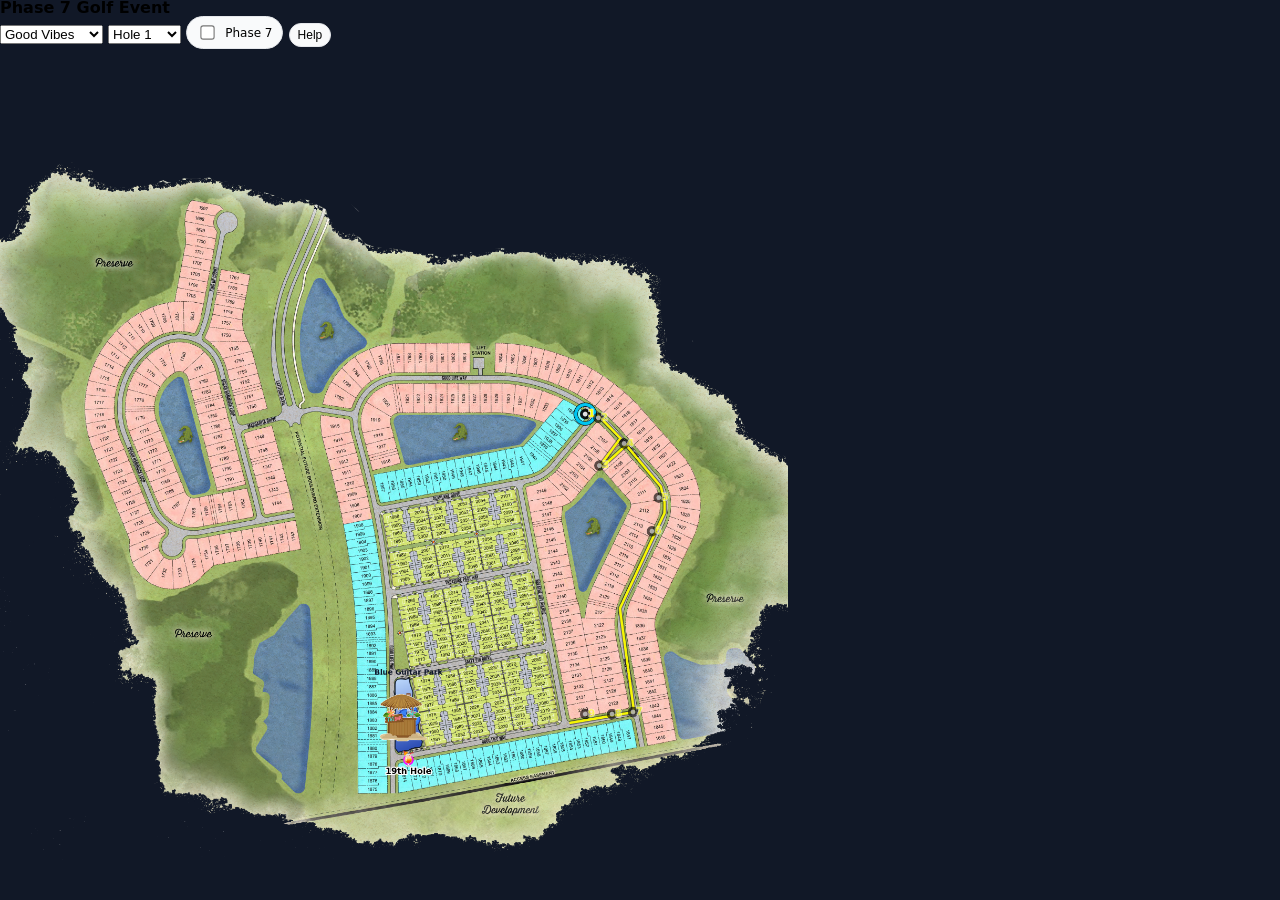
<file: index.html>
<!doctype html>
<html lang="en">
<head>
  <meta charset="utf-8"/>
  <meta name="viewport" content="width=device-width, initial-scale=1.0, maximum-scale=1.0, user-scalable=no, viewport-fit=cover" />
  <meta name="mobile-web-app-capable" content="yes">
  <title>Phase 7 Golf Event</title>
  <link rel="icon" type="image/png" sizes="32x32" href="icon-32.png">
  <link rel="shortcut icon" href="favicon.ico">
  <link rel="apple-touch-icon" href="icon-192.png">
  <link rel="manifest" href="manifest.json">
  <meta name="theme-color" content="#0b3d2e">
  <meta name="apple-mobile-web-app-capable" content="yes">
  <meta name="apple-mobile-web-app-title" content="Phase7 Golf">

  <style>
html, body {
  margin: 0;
  height: 100%;
  overflow: hidden;
  font-family: system-ui,-apple-system,Segoe UI,Roboto,Arial,sans-serif;
  background: #111827;
  touch-action: manipulation;
  overscroll-behavior: none;
}

* { box-sizing: border-box; }

#app{
  position: fixed;
  inset: 0;
  display: flex;
  flex-direction: column;
  overflow: hidden;
  background: #111827;
}

#titleRow{
  display:flex;
  align-items:baseline;
  gap:10px;
  flex-wrap:wrap;
}

#titleRow h1{
  margin:0;
  font-size:16px;
  line-height:1;
}

#titleRow .sub{
  font-size:12px;
  color:#6b7280;
}

.pill{
  padding:4px 8px;
  border:1px solid #e5e7eb;
  border-radius:999px;
  font-size:12px;
  background:#f9fafb;
}

.spacer{flex:1}

.switch{
  display:inline-flex;
  align-items:center;
  gap:8px;
  padding:6px 10px;
  border:1px solid #e5e7eb;
  border-radius:999px;
  background:#f9fafb;
  font-size:12px;
  user-select:none;
}

.switch input{transform:scale(1.1)}

#mapWrapper {
  position: absolute;
  top: 112px;
  left: 0;
  right: 0;
  bottom: 0;
  overflow: auto;
  -webkit-overflow-scrolling: touch;
  overscroll-behavior: contain;
  min-height: 0;
  touch-action: pan-x pan-y pinch-zoom;
}

#mapZoom{
  position: relative;
  width: 1500px;
  height: 1500px;
  transform-origin: top left;
}

#mapCanvas{
  display: block;
  width: 1500px;
  height: 1500px;
  position: relative;
  z-index: 1;
  image-rendering: auto;
  touch-action: pan-x pan-y;
}

#popup{
  position:absolute;
  display:none;
  max-width:340px;
  background:white;
  border:1px solid #e5e7eb;
  border-radius:12px;
  box-shadow:0 10px 30px rgba(0,0,0,.2);
  padding:10px;
  z-index:9999;
  pointer-events:auto;
}

#popup.hidden{display:none !important;}
#popup h3{margin:0 0 6px 0;font-size:14px}
#popup p{margin:0 0 6px 0;font-size:12px;line-height:1.35;color:#111827}
#popup button{margin-top:8px}

.hole-popup {
  position: fixed;
  left: 8px;
  right: 8px;
  top: 60px;
  z-index: 999999;
  width: auto;
  max-width: none;
  max-height: min(28vh, 160px);
  overflow: auto;
  box-sizing: border-box;
  background: rgba(255,255,255,.96);
  color: #111827;
  border: 1px solid #d1d5db;
  border-radius: 14px;
  box-shadow: 0 12px 22px rgba(0,0,0,.22);
  -webkit-text-size-adjust: 100%;
  text-size-adjust: 100%;
  backdrop-filter: blur(2px);
}

.hole-popup-inner {
  box-sizing: border-box;
  padding: 10px 12px;
}

.hole-line {
  display: block;
  color: #111827;
  white-space: nowrap;
  overflow: hidden;
  text-overflow: ellipsis;
}

.hole-line-1 {
  font-size: 0.98rem;
  font-weight: 700;
  line-height: 1.2;
  margin-bottom: 3px;
}

.hole-line-2 {
  font-size: 0.94rem;
  font-weight: 600;
  line-height: 1.2;
  margin-bottom: 4px;
}

.hole-line-3 {
  font-size: 0.88rem;
  font-weight: 500;
  line-height: 1.2;
}

.hole-popup.hidden {
  display: none !important;
}

.hole-popup:not(.hidden) {
  display: block !important;
}
  </style>

  <script>
    window.ENABLE_SEASON_STATIONS = false;

    window.FEATURES = window.FEATURES || {
      events: true,
      animations: true,
      eventTypes: { alligator: true }
    };

    window.EVENT_HIT_RADIUS = window.EVENT_HIT_RADIUS || 40;

    window.MODE = localStorage.getItem("PHASE7_MODE") || (window.MODE || "event");
  </script>
</head>
<body>
  <div id="app">
    <div id="toolbar">

      <div id="titleRow">
        <h1>Phase 7 Golf Event</h1>
      </div>

      <!-- <span class="pill">Server: python -m http.server 8000</span> -->

      <select id="courseSelect"></select>
      <select id="holeSelect"></select>

      <!--
      <span class="pill">MODE: <b id="modeLabel"></b></span>
      <span class="pill">Events: <b id="eventsLabel"></b></span>
      <span class="pill">Animations: <b id="animLabel"></b></span>
      -->

      <span class="spacer"></span>

      <label class="switch" title="Resident mode shows resident details in lot popup">
        <input id="residentModeToggle" type="checkbox"/>
        <span>Phase 7</span>
      </label>
		<button id="helpBtn" class="pill">Help</button>
    </div>

    <div id="mapWrapper">
      <div id="mapZoom">
        <canvas id="mapCanvas" width="1500" height="1500"></canvas>
        <div id="popup" class="hidden" aria-hidden="true"></div>
      </div>
    </div>
  </div>

  <!-- Data -->
  <script src="phase7_merged_lots.js"></script>
  <script src="mapped_sites.js"></script>
  <script src="events.js"></script>
  <script src="golf_overlay_data.js"></script>

  <!-- Renderers -->
  <script src="draw_sites.js"></script>
  <script src="draw_lots.js"></script>
  <script src="draw_golf.js"></script>
  <script src="event_engine.js"></script>

  <!-- Core controller -->
  <script src="map_core.js"></script>
	  <script>
	document.getElementById("helpBtn").addEventListener("click", function () {
	  window.open("Phase7_Golf_Event_Map_User_Guide_Button.pdf", "_blank");
	});
	</script>

function updateToolbarLabels() {
  const mode = document.getElementById("modeLabel");
  const events = document.getElementById("eventsLabel");
  const anim = document.getElementById("animLabel");

  if (mode) mode.textContent = window.MODE || "";

  if (events) {
    events.textContent =
      (window.ENABLE_EVENTS === false || (window.FEATURES && window.FEATURES.events === false)) ? "OFF" : "ON";
  }

  if (anim) {
    anim.textContent =
      (window.FEATURES && window.FEATURES.animations === false) ? "OFF" : "ON";
  }
}

(function bootToolbar() {
  const toggle = document.getElementById("residentModeToggle");
  if (!toggle) return;

  toggle.checked = (window.MODE === "resident");
  updateToolbarLabels();

  toggle.addEventListener("change", function () {
    if (toggle.checked) {
      if (!sessionStorage.getItem("residentAuth")) {
        const entered = prompt("Resident access password:");

        if (!entered || entered.trim() !== "parrotHead") {
          alert("Incorrect password");
          toggle.checked = false;
          return;
        }

        sessionStorage.setItem("residentAuth", "true");
      }

      window.MODE = "resident";
    } else {
      window.MODE = "event";
    }

    updateToolbarLabels();

    if (typeof window.setAppMode === "function") {
      window.setAppMode(window.MODE);
    } else {
      if (typeof window.safeDrawLots === "function") window.safeDrawLots();
      else if (typeof window.drawLots === "function") window.drawLots();
    }
  });
})();
  </script>

  <script>
(function initGolfUI() {
  const courseSel = document.getElementById("courseSelect");
  const holeSel = document.getElementById("holeSelect");
  if (!courseSel || !holeSel) return;

  const data =
    window.GOLF_OVERLAY_DATA ||
    window.golf_overlay_data ||
    window.GOLF_DATA ||
    null;

  if (!data) {
    console.warn("Golf UI: no golf overlay data found on window.");
    courseSel.innerHTML = "<option>Golf data missing</option>";
    holeSel.innerHTML = "<option>-</option>";
    return;
  }

  const courses = Array.isArray(data.courses) ? data.courses : [];

  courseSel.innerHTML = "";
  holeSel.innerHTML = "";

function setActive() {
  window.GOLF_ACTIVE_COURSE = courseSel.value || "";
  window.GOLF_ACTIVE_HOLE = holeSel.value ? Number(holeSel.value) : null;
  window.GOLF_SELECTED_HOLE = holeSel.value ? Number(holeSel.value) : null;

  localStorage.setItem("GOLF_ACTIVE_COURSE", window.GOLF_ACTIVE_COURSE);
  localStorage.setItem("GOLF_ACTIVE_HOLE", holeSel.value || "");

  const activeCourse =
    courses.find(c => c.course_name === window.GOLF_ACTIVE_COURSE || c.name === window.GOLF_ACTIVE_COURSE) ||
    courses[0] ||
    null;

  const activeHole =
    activeCourse && Array.isArray(activeCourse.holes) && window.GOLF_SELECTED_HOLE
      ? activeCourse.holes.find(h => Number(h.hole_number) === Number(window.GOLF_SELECTED_HOLE))
      : null;

  if (activeHole) {
    if (typeof window.centerMapOn === "function") {
      const fx = Number(activeHole.flag_x);
      const fy = Number(activeHole.flag_y);
      if (Number.isFinite(fx) && Number.isFinite(fy)) {
        window.centerMapOn(fx, fy);
      }
    }

    if (typeof window.showHolePopup === "function") {
      window.showHolePopup(activeHole);
    }
  } else if (typeof window.hideHolePopup === "function") {
    window.hideHolePopup();
  }

  if (typeof window.safeDrawGolf === "function") {
    window.safeDrawGolf();
  }

  if (typeof window.safeDrawLots === "function") {
    window.safeDrawLots();
  } else if (typeof window.drawLots === "function") {
    window.drawLots();
  }
}

  function rebuildHoles() {
    const courseName = courseSel.value;
    const course =
      courses.find(c => c.course_name === courseName || c.name === courseName) ||
      courses[0];

    holeSel.innerHTML = "";

    const holes = (course && Array.isArray(course.holes)) ? course.holes : [];

    holeSel.insertAdjacentHTML("beforeend", '<option value="">All holes</option>');

    holes.forEach(h => {
      const n = Number(h.hole_number);
      if (!Number.isFinite(n)) return;

      holeSel.insertAdjacentHTML(
        "beforeend",
        `<option value="${n}">Hole ${n}</option>`
      );
    });

    const savedHole = localStorage.getItem("GOLF_ACTIVE_HOLE");

    if (savedHole && [...holeSel.options].some(o => o.value === savedHole)) {
      holeSel.value = savedHole;
    } else if ([...holeSel.options].some(o => o.value === "1")) {
      holeSel.value = "1";
    } else {
      holeSel.value = "";
    }

    setActive();
  }

  courseSel.insertAdjacentHTML("beforeend", '<option value="">Select course</option>');

  courses.forEach(c => {
    const name = c.course_name || c.name || "";
    if (!name) return;

    courseSel.insertAdjacentHTML(
      "beforeend",
      `<option value="${name}">${name}</option>`
    );
  });

  const savedCourse = localStorage.getItem("GOLF_ACTIVE_COURSE");

  if (savedCourse && [...courseSel.options].some(o => o.value === savedCourse)) {
    courseSel.value = savedCourse;
  } else if (courses[0] && (courses[0].course_name || courses[0].name)) {
    courseSel.value = courses[0].course_name || courses[0].name;
  } else {
    courseSel.value = "";
  }

  rebuildHoles();

  courseSel.addEventListener("change", function () {
    rebuildHoles();
  });

  holeSel.addEventListener("change", function () {
    setActive();
  });
})();
  </script>

  <div id="holePopup" class="hole-popup hidden">
    <div class="hole-popup-inner">
      <h3 id="holeTitle"></h3>
      <div id="holeText"></div>
    </div>
  </div>

  <!-- Hole popup logic -->
  <script>
function escapeHtml(value) {
  return String(value)
    .replace(/&/g, "&amp;")
    .replace(/</g, "&lt;")
    .replace(/>/g, "&gt;")
    .replace(/"/g, "&quot;")
    .replace(/'/g, "&#39;");
}

window.showHolePopup = function showHolePopup(hole) {
  const popup = document.getElementById("holePopup");
  const title = document.getElementById("holeTitle");
  const text = document.getElementById("holeText");
  if (!popup || !title || !text || !hole) return;

  const courseName = String(window.GOLF_ACTIVE_COURSE || "").trim();
  const holeNum = Number(hole.hole_number) || "";
  const holeName = String(hole.holename || "").trim();
  const sponsor = String(hole.sponsor || "").trim();

  const parts = [];

  if (courseName) {
    parts.push(`<div class="hole-line hole-line-1">${escapeHtml(courseName)}</div>`);
  }

  if (holeName) {
    parts.push(`<div class="hole-line hole-line-2">Hole ${holeNum}: ${escapeHtml(holeName)}</div>`);
  } else if (holeNum !== "") {
    parts.push(`<div class="hole-line hole-line-2">Hole ${holeNum}</div>`);
  }

  if (sponsor) {
    parts.push(`<div class="hole-line hole-line-3">Sponsor: ${escapeHtml(sponsor)}</div>`);
  }

  const extra = [];
  if (hole.par != null && hole.par !== "") extra.push(`Par ${escapeHtml(hole.par)}`);
  if (hole.handicap != null && hole.handicap !== "") extra.push(`Handicap ${escapeHtml(hole.handicap)}`);

  if (extra.length) {
    parts.push(`<div class="hole-line hole-line-3">${extra.join(" • ")}</div>`);
  }

  title.textContent = "Hole Details";
  text.innerHTML = parts.join("");
  popup.classList.remove("hidden");
  popup.setAttribute("aria-hidden", "false");
};

window.hideHolePopup = function hideHolePopup() {
  const popup = document.getElementById("holePopup");
  if (!popup) return;
  popup.classList.add("hidden");
  popup.setAttribute("aria-hidden", "true");
};
  </script>

  <script>
(function () {
  const BASE_W = 1500;
  const BASE_H = 1500;
  window.zoomScale = window.zoomScale || 1;

  function getMapEls() {
    return {
      wrapper: document.getElementById("mapWrapper"),
      zoom: document.getElementById("mapZoom"),
      canvas: document.getElementById("mapCanvas")
    };
  }

  window.applyMapZoom = function applyMapZoom() {
    const els = getMapEls();
    if (!els.zoom) return;
    const z = Math.max(0.5, Math.min(4, Number(window.zoomScale) || 1));
    window.zoomScale = z;
    els.zoom.style.width = (BASE_W * z) + "px";
    els.zoom.style.height = (BASE_H * z) + "px";
    if (els.canvas) {
      els.canvas.style.width = (BASE_W * z) + "px";
      els.canvas.style.height = (BASE_H * z) + "px";
    }
  };

  window.centerMapOn = window.centerMapOn || function (mapX, mapY) {
    const els = getMapEls();
    if (!els.wrapper) return;
    const z = Math.max(0.5, Math.min(4, Number(window.zoomScale) || 1));
    const targetX = Number(mapX) * z;
    const targetY = Number(mapY) * z;
    els.wrapper.scrollLeft = Math.max(0, targetX - els.wrapper.clientWidth / 2);
    els.wrapper.scrollTop = Math.max(0, targetY - els.wrapper.clientHeight / 2);
  };

  function bindPinch() {
    const els = getMapEls();
    if (!els.wrapper) return;
    let startDist = null;
    let startZoom = null;
    let pinchMidX = null;
    let pinchMidY = null;

    function dist2(t1, t2) {
      const dx = t1.clientX - t2.clientX;
      const dy = t1.clientY - t2.clientY;
      return Math.hypot(dx, dy);
    }

    els.wrapper.addEventListener("touchstart", function (e) {
      if (e.touches && e.touches.length === 2) {
        startDist = dist2(e.touches[0], e.touches[1]);
        startZoom = window.zoomScale || 1;
        pinchMidX = (e.touches[0].clientX + e.touches[1].clientX) / 2;
        pinchMidY = (e.touches[0].clientY + e.touches[1].clientY) / 2;
      }
    }, { passive: true });

    els.wrapper.addEventListener("touchmove", function (e) {
      if (!(e.touches && e.touches.length === 2) || !startDist || !startZoom) {
        return;
      }

      e.preventDefault();

      const newDist = dist2(e.touches[0], e.touches[1]);
      const nextZoom = Math.max(0.5, Math.min(4, startZoom * (newDist / startDist)));
      const oldZoom = window.zoomScale || 1;

      const rect = els.wrapper.getBoundingClientRect();
      const midX = pinchMidX != null ? pinchMidX : ((e.touches[0].clientX + e.touches[1].clientX) / 2);
      const midY = pinchMidY != null ? pinchMidY : ((e.touches[0].clientY + e.touches[1].clientY) / 2);

      const mapX = (els.wrapper.scrollLeft + (midX - rect.left)) / oldZoom;
      const mapY = (els.wrapper.scrollTop + (midY - rect.top)) / oldZoom;

      window.zoomScale = nextZoom;
      window.applyMapZoom();

      els.wrapper.scrollLeft = Math.max(0, mapX * nextZoom - (midX - rect.left));
      els.wrapper.scrollTop = Math.max(0, mapY * nextZoom - (midY - rect.top));
    }, { passive: false });

    els.wrapper.addEventListener("touchend", function (e) {
      if (!e.touches || e.touches.length < 2) {
        startDist = null;
        startZoom = null;
        pinchMidX = null;
        pinchMidY = null;
      }
    }, { passive: true });

    els.wrapper.addEventListener("touchcancel", function () {
      startDist = null;
      startZoom = null;
      pinchMidX = null;
      pinchMidY = null;
    }, { passive: true });
  }

  function initMapZoom() {
    window.applyMapZoom();
    bindPinch();
  }

  if (document.readyState === "loading") {
    document.addEventListener("DOMContentLoaded", initMapZoom, { once: true });
  } else {
    initMapZoom();
  }
})();
  </script>

</body>
</html>
</file>
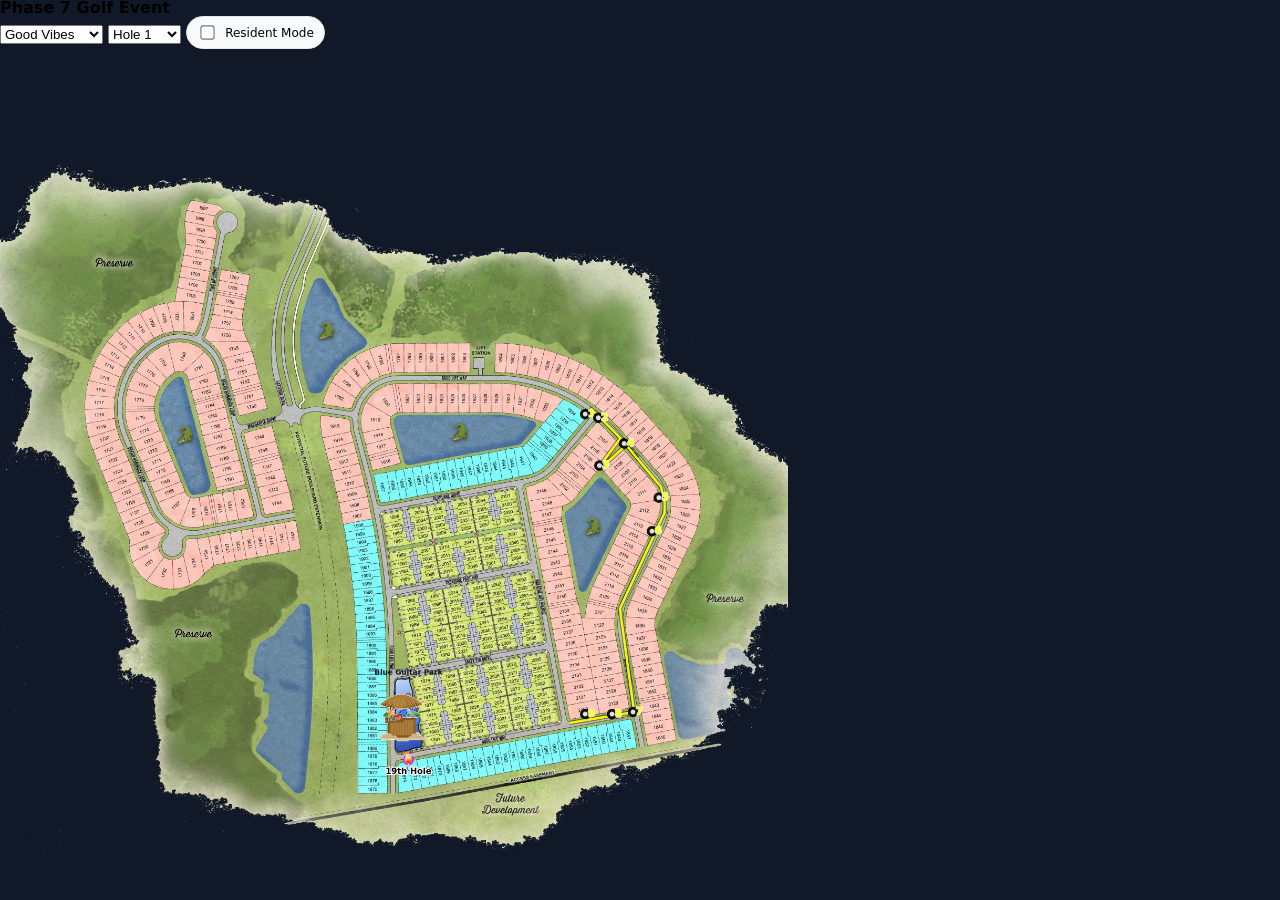
<file: indexold.html>
<!doctype html>
<html lang="en">

<head>
  <meta charset="utf-8"/>
  <meta name="viewport" content="width=device-width, initial-scale=1.0, maximum-scale=1.0, user-scalable=no, viewport-fit=cover" />
<meta name="mobile-web-app-capable" content="yes">
<title>Phase 7 Golf Event</title>

<title>Phase 7 Golf Event</title>
<link rel="icon" type="image/png" sizes="32x32" href="icon-32.png">
<link rel="shortcut icon" href="favicon.ico">
<link rel="apple-touch-icon" href="icon-192.png">
<link rel="manifest" href="manifest.json">
<meta name="theme-color" content="#0b3d2e">
<meta name="apple-mobile-web-app-capable" content="yes">
<meta name="apple-mobile-web-app-title" content="Phase7 Golf">

  <style>
    html, body {
      margin: 0;
      height: 100%;
      overflow: hidden;
      font-family: system-ui,-apple-system,Segoe UI,Roboto,Arial,sans-serif;
      background: #111827;
    }
    * { box-sizing: border-box; }
    #app{
      position: fixed;
      inset: 0;
      display: flex;
      flex-direction: column;
      overflow: hidden;
      background: #111827;
    }
  #titleRow{
  display:flex;
  align-items:baseline;
  gap:10px;
  flex-wrap:wrap;
}
    #titleRow h1{margin:0;font-size:16px;line-height:1}
    #titleRow .sub{font-size:12px;color:#6b7280}
    .pill{padding:4px 8px;border:1px solid #e5e7eb;border-radius:999px;font-size:12px;background:#f9fafb;}
    .spacer{flex:1}
    .switch{
      display:inline-flex;align-items:center;gap:8px;
      padding:6px 10px;border:1px solid #e5e7eb;border-radius:999px;background:#f9fafb;
      font-size:12px; user-select:none;
    }
    .switch input{transform:scale(1.1)}

    /* ✅ map area scrolls when content is larger than viewport */
    #mapWrapper{
      position: absolute;
      top: 112px;
      left: 0;
      right: 0;
      bottom: 0;
      overflow: auto;
      -webkit-overflow-scrolling: touch;
      overscroll-behavior: contain;
      background: #111827;
      min-height: 0;
    }
    #mapZoom{
      position: relative;
      width: 1500px;
      height: 1500px;
      transform-origin: top left;
    }

    /* ✅ let canvas define its own layout size so overflow works */
		#mapCanvas{
      display: block;
      width: 1500px;
      height: 1500px;
      position: relative;
      z-index: 1;
      image-rendering: auto;
      touch-action: none;
    }

    #popup{
      position:absolute;display:none;max-width:340px;background:white;border:1px solid #e5e7eb;border-radius:12px;
      box-shadow:0 10px 30px rgba(0,0,0,.2);padding:10px;z-index:9999;
      pointer-events:auto;
    }
    #popup.hidden{display:none !important;}
    #popup h3{margin:0 0 6px 0;font-size:14px}
    #popup p{margin:0 0 6px 0;font-size:12px;line-height:1.35;color:#111827}
    #popup button{margin-top:8px}
.hole-popup {
  position: fixed;
  left: 8px;
  right: 8px;
  top: 120px;
  z-index: 20000;
  width: auto;
  max-width: none;
  max-height: min(34vh, 220px);
  overflow: auto;
  box-sizing: border-box;
  background: rgba(255,255,255,.98);
  color: #111827;
  border: 1px solid #d1d5db;
  border-radius: 12px;
  box-shadow: 0 12px 22px rgba(0,0,0,.22);
  -webkit-text-size-adjust: 100%;
  text-size-adjust: 100%;
}
.hole-popup-inner {
  box-sizing: border-box;
  padding: 12px;
}
.hole-popup h3 {
  margin: 0 0 6px 0;
  font-size: 1rem;
  line-height: 1.2;
}
#holeText {
  font-size: .95rem;
  line-height: 1.35;
  word-wrap: break-word;
}
.hole-popup.hidden {
  display: none !important;
}
.hole-popup:not(.hidden) {
  display: block !important;
}
  </style>

  <script>
    window.ENABLE_SEASON_STATIONS = false;

    window.FEATURES = window.FEATURES || {
      events: true,
      animations: true,
      eventTypes: { alligator: true }
    };

    window.EVENT_HIT_RADIUS = window.EVENT_HIT_RADIUS || 40;

    window.MODE = localStorage.getItem("PHASE7_MODE") || (window.MODE || "event");
  </script>
</head>
<body>
  <div id="app">
<div id="toolbar">

<div id="titleRow">
  <h1>Phase 7 Golf Event</h1>
</div>

<!-- <span class="pill">Server: python -m http.server 8000</span> -->

  <select id="courseSelect"></select>
  <select id="holeSelect"></select>
<!--
<span class="pill">MODE: <b id="modeLabel"></b></span>
<span class="pill">Events: <b id="eventsLabel"></b></span>
<span class="pill">Animations: <b id="animLabel"></b></span>
-->
  <span class="spacer"></span>

  <!-- THIS MOVES TO THE RIGHT -->
  <label class="switch" title="Resident mode shows resident details in lot popup">
    <input id="residentModeToggle" type="checkbox"/>
    <span>Resident Mode</span>
  </label>

</div>

    <div id="mapWrapper">
      <div id="mapZoom">
        <canvas id="mapCanvas" width="1500" height="1500"></canvas>
        <div id="popup" class="hidden" aria-hidden="true"></div>
      </div>
    </div>
  </div>

  <!-- Data -->
  <script src="phase7_merged_lots.js"></script>
  <script src="mapped_sites.js"></script>
  <script src="events.js"></script>
  <script src="golf_overlay_data.js"></script>


  <!-- Renderers -->
<script src="draw_sites.js"></script>
  <script src="draw_lots.js"></script>
  <script src="draw_golf.js"></script>
  <script src="event_engine.js"></script>


  <!-- Core controller -->
  <script src="map_core.js"></script>

  <script>
function updateToolbarLabels() {
  const mode = document.getElementById("modeLabel");
  const events = document.getElementById("eventsLabel");
  const anim = document.getElementById("animLabel");

  if (mode) mode.textContent = window.MODE || "";

  if (events) {
    events.textContent =
      (window.ENABLE_EVENTS === false || (window.FEATURES && window.FEATURES.events === false)) ? "OFF" : "ON";
  }

  if (anim) {
    anim.textContent =
      (window.FEATURES && window.FEATURES.animations === false) ? "OFF" : "ON";
  }
}

    (function bootToolbar() {
      const toggle = document.getElementById("residentModeToggle");
      if (!toggle) return;

      toggle.checked = (window.MODE === "resident");
      updateToolbarLabels();

toggle.addEventListener("change", function () {

  if (toggle.checked) {

    if (!sessionStorage.getItem("residentAuth")) {

      const entered = prompt("Resident access password:");

      if (!entered || entered.trim() !== "parrotHead") {
        alert("Incorrect password");
        toggle.checked = false;
        return;
      }

      sessionStorage.setItem("residentAuth", "true");
    }

    window.MODE = "resident";

  } else {
    window.MODE = "event";
  }

  updateToolbarLabels();

  if (typeof window.setAppMode === "function") {
    window.setAppMode(window.MODE);
  } else {
    if (typeof window.safeDrawLots === "function") window.safeDrawLots();
    else if (typeof window.drawLots === "function") window.drawLots();
  }

});
    })();
  </script>
<script>
(function initGolfUI() {
  const courseSel = document.getElementById("courseSelect");
  const holeSel = document.getElementById("holeSelect");
  if (!courseSel || !holeSel) return;

  const data =
    window.GOLF_OVERLAY_DATA ||
    window.golf_overlay_data ||
    window.GOLF_DATA ||
    null;

  if (!data) {
    console.warn("Golf UI: no golf overlay data found on window.");
    courseSel.innerHTML = "<option>Golf data missing</option>";
    holeSel.innerHTML = "<option>-</option>";
    return;
  }

  const courses = Array.isArray(data.courses) ? data.courses : [];

  courseSel.innerHTML = "";
  holeSel.innerHTML = "";

  function setActive() {
    window.GOLF_ACTIVE_COURSE = courseSel.value || "";
    window.GOLF_ACTIVE_HOLE = holeSel.value ? Number(holeSel.value) : null;

    // IMPORTANT: this drives the highlight ring
    window.selectedHole = holeSel.value ? Number(holeSel.value) : null;
    window.GOLF_SELECTED_HOLE_NUMBER = window.selectedHole;

    localStorage.setItem("GOLF_ACTIVE_COURSE", window.GOLF_ACTIVE_COURSE);
    localStorage.setItem("GOLF_ACTIVE_HOLE", holeSel.value || "");

    if (typeof window.safeDrawGolf === "function") {
      window.safeDrawGolf();
    }

    if (typeof window.safeDrawLots === "function") {
      window.safeDrawLots();
    } else if (typeof window.drawLots === "function") {
      window.drawLots();
    }
  }

  function rebuildHoles() {
    const courseName = courseSel.value;
    const course =
      courses.find(c => c.course_name === courseName || c.name === courseName) ||
      courses[0];

    holeSel.innerHTML = "";

    const holes = (course && Array.isArray(course.holes)) ? course.holes : [];

    holeSel.insertAdjacentHTML("beforeend", '<option value="">All holes</option>');

    holes.forEach(h => {
      const n = Number(h.hole_number);
      if (!Number.isFinite(n)) return;

      holeSel.insertAdjacentHTML(
        "beforeend",
        `<option value="${n}">Hole ${n}</option>`
      );
    });

    const savedHole = localStorage.getItem("GOLF_ACTIVE_HOLE");

    if (savedHole && [...holeSel.options].some(o => o.value === savedHole)) {
      holeSel.value = savedHole;
    } else if ([...holeSel.options].some(o => o.value === "1")) {
      holeSel.value = "1";
    } else {
      holeSel.value = "";
    }

    setActive();
  }

  courseSel.insertAdjacentHTML("beforeend", '<option value="">Select course</option>');

  courses.forEach(c => {
    const name = c.course_name || c.name || "";
    if (!name) return;

    courseSel.insertAdjacentHTML(
      "beforeend",
      `<option value="${name}">${name}</option>`
    );
  });

  const savedCourse = localStorage.getItem("GOLF_ACTIVE_COURSE");

  if (savedCourse && [...courseSel.options].some(o => o.value === savedCourse)) {
    courseSel.value = savedCourse;
  } else if (courses[0] && (courses[0].course_name || courses[0].name)) {
    courseSel.value = courses[0].course_name || courses[0].name;
  } else {
    courseSel.value = "";
  }

  rebuildHoles();

  courseSel.addEventListener("change", function () {
    rebuildHoles();
  });

  holeSel.addEventListener("change", function () {
    setActive();
  });
})();
</script>
  <div id="holePopup" class="hole-popup hidden">
  <div class="hole-popup-inner">
    <h3 id="holeTitle"></h3>
    <div id="holeText"></div>
  </div>
</div>

<script>
(function () {
  const BASE_W = 1500;
  const BASE_H = 1500;
  window.zoomScale = window.zoomScale || 1;

  function getMapEls() {
    return {
      wrapper: document.getElementById("mapWrapper"),
      zoom: document.getElementById("mapZoom"),
      canvas: document.getElementById("mapCanvas")
    };
  }

  window.applyMapZoom = function applyMapZoom() {
    const els = getMapEls();
    if (!els.zoom) return;
    const z = Math.max(0.5, Math.min(4, Number(window.zoomScale) || 1));
    window.zoomScale = z;
    els.zoom.style.width = (BASE_W * z) + "px";
    els.zoom.style.height = (BASE_H * z) + "px";
    if (els.canvas) {
      els.canvas.style.width = (BASE_W * z) + "px";
      els.canvas.style.height = (BASE_H * z) + "px";
    }
  };

  window.centerMapOn = window.centerMapOn || function (mapX, mapY) {
    const els = getMapEls();
    if (!els.wrapper) return;
    const z = Math.max(0.5, Math.min(4, Number(window.zoomScale) || 1));
    const targetX = Number(mapX) * z;
    const targetY = Number(mapY) * z;
    els.wrapper.scrollLeft = Math.max(0, targetX - els.wrapper.clientWidth / 2);
    els.wrapper.scrollTop = Math.max(0, targetY - els.wrapper.clientHeight / 2);
  };

  function bindPinch() {
    const els = getMapEls();
    if (!els.wrapper) return;
    let startDist = null;
    let startZoom = null;

    els.wrapper.addEventListener("touchstart", function (e) {
      if (e.touches && e.touches.length === 2) {
        const dx = e.touches[0].clientX - e.touches[1].clientX;
        const dy = e.touches[0].clientY - e.touches[1].clientY;
        startDist = Math.hypot(dx, dy);
        startZoom = window.zoomScale || 1;
      }
    }, { passive: true });

    els.wrapper.addEventListener("touchmove", function (e) {
      if (!(e.touches && e.touches.length === 2) || !startDist || !startZoom) return;
      e.preventDefault();
      const dx = e.touches[0].clientX - e.touches[1].clientX;
      const dy = e.touches[0].clientY - e.touches[1].clientY;
      const dist = Math.hypot(dx, dy);
      window.zoomScale = Math.max(0.5, Math.min(4, startZoom * (dist / startDist)));
      window.applyMapZoom();
    }, { passive: false });

    els.wrapper.addEventListener("touchend", function (e) {
      if (!e.touches || e.touches.length < 2) {
        startDist = null;
        startZoom = null;
      }
    });
  }

  function initMapZoom() {
    window.applyMapZoom();
    bindPinch();
  }

  if (document.readyState === "loading") {
    document.addEventListener("DOMContentLoaded", initMapZoom, { once: true });
  } else {
    initMapZoom();
  }
})();
</script>

</body>
</html>
</file>
